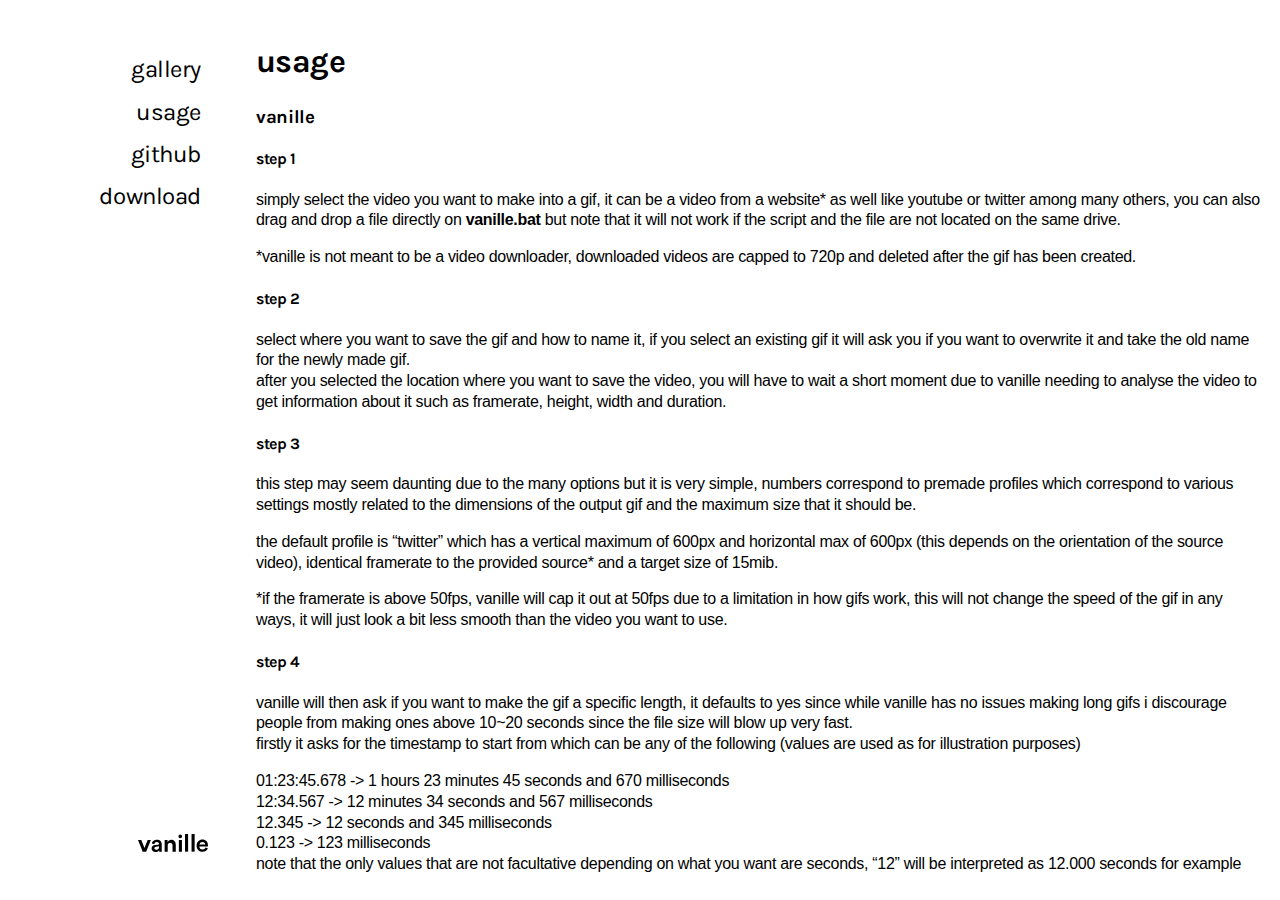
<file: usage.html>
<!DOCTYPE html>
<html lang="en">

<head>
    <meta charset="UTF-8">
    <meta name="viewport" content="width=device-width, initial-scale=1.0">
    <link rel="stylesheet" href="fonts.css">
    <link rel="stylesheet" href="style.css">

    <link href="https://fonts.googleapis.com/css?family=Karla:400,700|Roboto&display=swap" rel="stylesheet">

    <meta http-equiv="X-UA-Compatible" content="ie=edge">

    <!-- metadata -->

    <meta property="og:type" content="website" />
    <meta property="og:title" content="vanille" />
    <meta property="og:description" content="anybody can cook gifs -  rémy ratatouille " />
    <meta property="og:url" content="https://vanille.nkmk.ch/" />
    <meta name="og:image" itemprop="image" content="assets/icons/android-chrome-512x512.png">
    <meta name="theme-color" content="#000000">

    <!-- icons -->

    <link rel="apple-touch-icon" sizes="180x180" href="assets/icons/apple-touch-icon.png">
    <link rel="icon" type="image/png" sizes="32x32" href="assets/icons/favicon-32x32.png">
    <link rel="icon" type="image/png" sizes="16x16" href="assets/icons/favicon-16x16.png">
    <link rel="manifest" href="assets/icons/site.webmanifest">

    <title>vanille</title>


</head>

<body>
    <div class="container">

        <div id="sidepanel">
            <nav>
                <ul>
                    <li><a href="index.html">gallery</a></li>
                    <li><a href="usage.html">usage</a></li>
                    <li><a href="https://github.com/lazuleri/vanille" target="_blank">github</a></li>
                    <li><a href="https://github.com/lazuleri/vanille/releases" target="_blank">download</a></li>
                </ul>
            </nav>
            <img src="/assets/img/wordmark.svg" alt="">
        </div>

        <div id="content">
            <h2>usage</h2>
            <h3>vanille</h3>

            <h4>step 1</h4>
            <p>simply select the video you want to make into a gif, it can be a video from a website* as well like
                youtube or twitter among many others, you can also drag and drop a file directly on
                <strong>vanille.bat</strong> but note
                that it will not work if the script and the file are not located on the same drive.
            </p>

            <p>*vanille is not meant to be a video downloader, downloaded videos are capped to 720p and deleted after
                the gif has been created.
            </p>

            <h4>step 2</h4>
            <p>select where you want to save the gif and how to name it, if you select an existing gif it will ask you
                if you want to overwrite it and take the old name for the newly made gif. <br>
                after you selected the location where you want to save the video, you will have to wait a short moment
                due to vanille needing to analyse the video to get information about it such as framerate, height, width
                and duration.
            </p>

            <h4>step 3</h4>
            <p>this step may seem daunting due to the many options but it is very simple, numbers correspond to premade
                profiles which correspond to various settings mostly related to the dimensions of the output gif and the
                maximum size that it should be.
            </p>

            <p>the default profile is “twitter” which has a vertical maximum of 600px and horizontal max of 600px (this
                depends on the orientation of the source video), identical framerate to the provided source* and a
                target size of 15mib.
            </p>

            <p>*if the framerate is above 50fps, vanille will cap it out at 50fps due to a limitation in how gifs work,
                this will not change the speed of the gif in any ways, it will just look a bit less smooth than the
                video you want to use.
            </p>

            <h4>step 4</h4>
            <p>vanille will then ask if you want to make the gif a specific length, it defaults to yes since while
                vanille has no issues making long gifs i discourage people from making ones above 10~20 seconds since
                the file size will blow up very fast. <br>
                firstly it asks for the timestamp to start from which can be any of the following (values are used as
                for illustration purposes)
            </p>

            <p>01:23:45.678 -> 1 hours 23 minutes 45 seconds and 670 milliseconds <br>
                12:34.567 -> 12 minutes 34 seconds and 567 milliseconds <br>
                12.345 -> 12 seconds and 345 milliseconds <br>
                0.123 -> 123 milliseconds <br>
                note that the only values that are not facultative depending on what you want are seconds, “12” will be
                interpreted as 12.000 seconds for example <br>
            </p>

            <h4>step 5</h4>
            <p>you now have to choose one of the encoders, this may seem very scary but its quite simple, the default
                one ffmpeg is faster but will produce bigger files by a small margin and will not be at the same level
                of quality as the gifski encoder at the same dimensions (especially small ones like the discord
                profile), this profile is better suited if you just want to make a gif really quickly or you have
                limited system resources. <br>
                the second method “gifski” is a more modern method that will produce much higher quality gifs and
                slightly smaller file sizes however it has a caveat in that it requires building gifs from still pngs
                that's why it is slower because ffmpeg simply converts videos into gifs directly, the gifski method
                requires in a first time that ffmpeg splits the video into frame at the specified framerate which can be
                a bit intensive on your resources and take some time depending on how many frames are required, then,
                gifski will take the files and put them back together into the gif file.
            </p>

            <p>vanille will clean up the temporary frames by itself once the gif is made however in the event of a crash
                during this step you should manually clean them, they are located in a folder called _temp inside the
                folder _vanille
            </p>

            <h4>step 6 (optional)</h4>
            <p>if the gif produced is over a certain size threshold it will ask you if you want to optimise it, if you
                say yes (default) it will run the gif a maximum of 8 times with incremental compression levels through
                the optimisation process, after the 5th try it will ask you if you wish to pursue or stop there, this is
                because after 5 levels of optimisations the gif may not look so great anymore but this heavily depends
                on what your gif looks like in the first place. this step does not mess with the previously made gif in
                any ways, it instead makes its own file called the same as your .gif with a “o” appended to it.
            </p>

            <p>example : e.gif will give us an optimised filed called eo.gif
            </p>

            <h3>chocolat</h3>

        </div>
    </div>

</body>

</html>
</file>
<file: fonts.css>

</file>
<file: style.css>
:root {
	--main-color: #000000;
	--main-color-light: #777777;
	--vanille-color: #e0a969;
	--vanille-color-light: #fbeabc;
}

* {
	letter-spacing: -.019em;
	-webkit-font-smoothing: antialiased;
	-moz-osx-font-smoothing: grayscale;
}

body {
	font-family: 'Roboto', sans-serif;
	font-family: sans-serif;
	text-align: left;
	text-transform: lowercase !important;

	height: 100vh;
	margin: 0;
}

.container {
	height: 100%;
	display: flex;
	align-items: stretch;
}

#sidepanel {
	flex: 5%;
	padding: 2em;
	padding-bottom: 0px;
	display: flex;
	flex-direction: column;
	justify-content: space-between;
	text-align: right;
	font-family: 'Karla', sans-serif;
}

#content {
	flex: 70%;
	/*background-color: #7ccec4;*/
	padding: 1em;
	overflow: scroll;
	margin: 0 auto;
}

/*unused*/
h1 {
	font-family: 'Karla', sans-serif;
	font-weight: 900;
	color: var(--main-color);
	font-size: 5em;
	line-height: 0.9em;
}

#sidepanel img {
	display: inline-block;
	margin-left: 60%;
	padding-bottom: 3em;
	width: 40%;
}

nav li {
	list-style: none;
	font-size: x-large;
	padding: 0.3em;
}

/* GALLERY */

.gifRow {
	display: flex;
	flex-wrap: wrap;
	padding: 0 4px;
}

.gifCol {
	flex: 32%;
	max-width: 32%;
	padding: 0 4px;
}

.gifCol img {
	margin-top: 8px;
	vertical-align: middle;
	width: 100%;
}

.gifContainer {
	position: relative;
	width: 100%;
}

.gifOverlay {
	position: absolute;
	top: 90;
	bottom: 0;
	left: 0;
	right: 0;
	height: 20%;
	width: 100%;
	opacity: 0;
	transition: .5s ease;
	/*background-color: #000;*/
}

.gifContainer:hover .gifOverlay {
	opacity: 1;
}

.gifContainer:hover {
	animation: gifAnimation 3s ease-in-out infinite;
}

.gifText {
	color: white;
	background-color: rgba(0, 0, 0, 1);
	font-family: 'Karla', sans-serif;

	position: absolute;
	top: 50%;
	left: 50%;
	-webkit-transform: translate(-50%, -50%);
	-ms-transform: translate(-50%, -50%);
	transform: translate(-50%, -50%);
	text-align: center;
}

@keyframes gifAnimation {
	0% {
		filter: grayscale(70%) drop-shadow(4px 4px 0px black);
	}

	25% {
		filter: grayscale(70%) drop-shadow(2px 2px 0px black);
	}

	50% {
		filter: grayscale(70%) drop-shadow(4px 4px 0px cyan);
	}

	75% {
		filter: grayscale(70%) drop-shadow(2px 2px 0px cyan);
	}

	100% {
		filter: grayscale(70%) drop-shadow(4px 4px 0px black);
	}
}

/* Responsive layout - makes the two columns stack on top of each other instead of next to each other */
@media screen and (max-width: 900px) {
	.gifCol {
		flex: 100%;
		max-width: 100%;
	}
}

h2 {
	font-family: 'Karla', sans-serif;
	display: block;
	width: fit-content;
	font-size: 2em;
}

h3,
h4 {
	font-family: 'Karla', sans-serif;
}

blockquote {
	margin-top: 0;
}

blockquote p {
	margin: 0.1em;
}

.question {
	color: var(--main-color-light);
	border-left: 4px solid var(--main-color-light);
	padding-left: 0.5em;
}

#dl-button {
	background-color: var(--main-color);
	margin-left: 0.5em;
	margin-right: 0.5em;

	padding: 1em;
	padding-top: 0.6em;
	padding-bottom: 0.6em;
	border: 0;
	border-radius: 6em;
	transition: .1s;
}

#dl-button:hover {
	transform: scale(1.05);
}

#dl-button:focus {
	transform: scale(0.9);
}

#dl-button a {
	color: #fff;
	text-decoration: none;
	font-size: large;
}

#dl-button:disabled {
	background-color: var(--main-color-light);
}

#dl-button:disabled:hover {
	transform: none !important;
}

p {
	line-height: 1.3em;
}

a:link,
a:visited {
	text-decoration: none;

	color: var(--vanille-color);
}

a:hover {
	color: var(--vanille-color-light);
}

li a:link,
li a:visited {
	color: black;
}

li a:hover {
	font-weight: 900;
}

#codeblock {
	padding: 1em;
	background-color: gainsboro;
}
</file>
